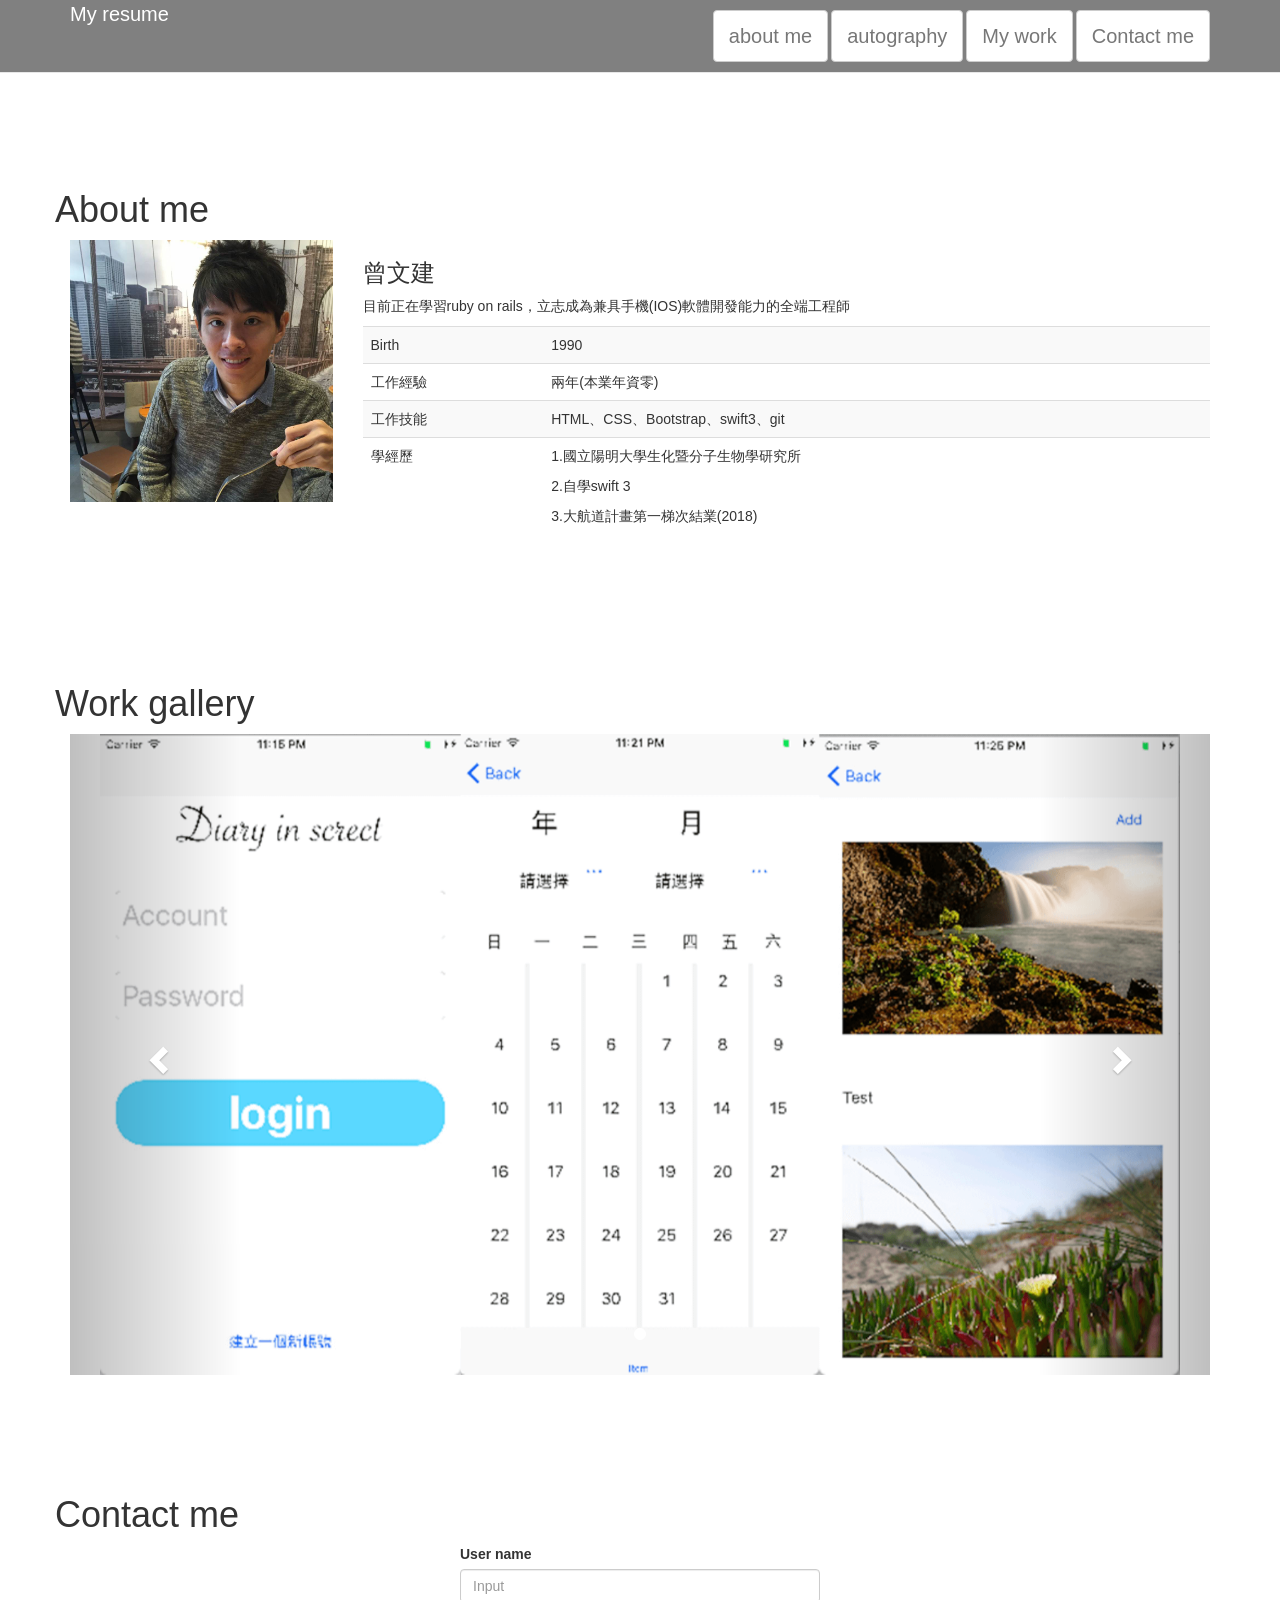
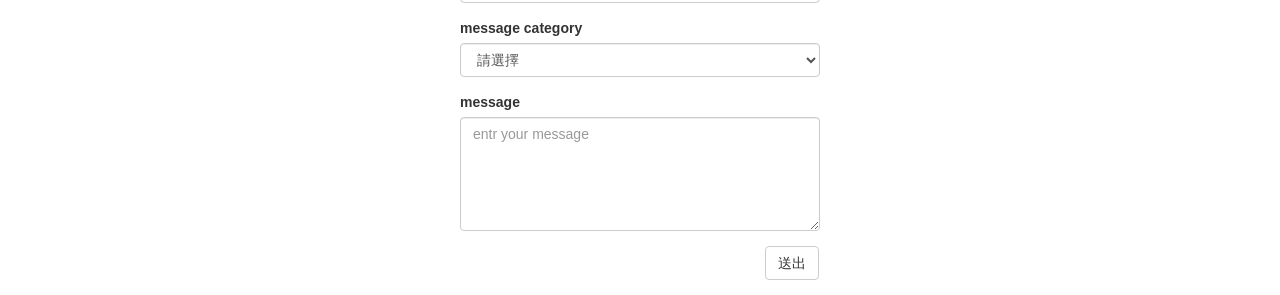
<file: index.html>
<!DOCTYPE html>
<html lang = "zh">
<head>
  <meta charset = "utf-8">
  <meta name = "viewport" content = "width = device-width, initial-scale = 1">
  <link rel="stylesheet" href="css/bootstrap.css" />
  <link href="css/style.css" rel="stylesheet">
  <title>Wen-Jian's Website-bootstrap version</title>
</head>
<body>
  <script src="https://ajax.googleapis.com/ajax/libs/jquery/1.12.4/jquery.min.js"></script>
  <script src="js/bootstrap.min.js"></script>
  <div id = "Nav">
   <nav class="navbar-fixed-top navbar my-nav navbar-default">
      <div class="container">
    <!-- Brand and toggle get grouped for better mobile display -->
        <div class="navbar-header">
          <button type="button" class="navbar-toggle collapsed" data-toggle="collapse" data-target="#bs-example-navbar-collapse-1" aria-expanded="false">
            <span class="sr-only">Toggle navigation</span>
            <span class="icon-bar"></span>
            <span class="icon-bar"></span>
            <span class="icon-bar"></span>
          </button>
          <a class="my-brand" href="#">My resume</a>
        </div>

    <!-- Collect the nav links, forms, and other content for toggling -->
        <div class="collapse navbar-collapse" id="bs-example-navbar-collapse-1">
          <ul class="nav navbar-nav pull-right">
            <li><a class="btn btn-default my-btn" href="#about-me-container" role="button">about me</a></li>
            <li><a class="btn btn-default my-btn" href="#autography" role="button">autography</a></li>
            <li><a class="btn btn-default my-btn" href="#my-work-container" role="button">My work</a></li>
            <li><a class="btn btn-default my-btn" href="#Contact-me" role="button">Contact me</a></li>
          </ul>
        </div><!-- /.navbar-collapse -->
      </div><!-- /.container-fluid -->
  </nav>
  </div>
  <div id = "about-me-container" class = "container">
    <div class = "row">
      <h1>About me</h1>
      <div class = "photo col-xs-12 col-sm-5 col-md-4 col-lg-3">
        <img src = "image/網頁大頭照.jpg" class="img-responsive center-block">
      </div>
      <div class = "brief-intro col-xs-12 col-sm-7 col-md-8 col-lg-9">
        <h3>曾文建</h3>
        <p>目前正在學習ruby on rails，立志成為兼具手機(IOS)軟體開發能力的全端工程師</p>
        <table class="table table-striped table-hover">
          <tr>
            <td>Birth</td>
            <td>1990</td>
          </tr>
          <tr>
            <td>工作經驗</td>
            <td>兩年(本業年資零)</td>
          </tr>
          <tr>
            <td>工作技能</td>
            <td>HTML、CSS、Bootstrap、swift3、git</td>
          </tr>
          <tr>
            <td>學經歷</td>
            <td>
              <p>1.國立陽明大學生化暨分子生物學研究所</p>
              <p>2.自學swift 3</p>
              <p>3.大航道計畫第一梯次結業(2018)</p>
            </td>
          </tr>
        </table>
      </div>
    </div>
  </div>
  <div id = "my-work-container" class = "container">
    <div class =  "row">
      <h1>Work gallery</h1>      
      <div class = "work-gallery col-xs-12 col-sm-12 col-md-12 col-lg-12">
        <div id="work-carousel" class="carousel slide" data-ride="carousel">
          <ol class="carousel-indicators">
            <li data-target="#work-carousel" data-slide-to="0" class="active"></li>
          </ol>
          <div class="carousel-inner" role="listbox">
            <div class = "item active">
              <img src="image/作品.jpg" alt="" class ="img-responsive center-block My-work" >
              <div class = "img-info center-block">
                <h4>IOS 日記APP</h4>
                <p>利用swift 3，結合內建資料庫(core data)框架，提供相片與文字紀錄，讓使用者即時記錄生活美好時刻</p>
              </div>
            </div>
          </div>
          <a class="left carousel-control" href="#work-carousel" role="button" data-slide="prev">
            <span class="glyphicon glyphicon-chevron-left" aria-hidden="true"></span>
            <span class="sr-only">上一張</span>
          </a>
          <a class="right carousel-control" href="#work-carousel" role="button" data-slide="next">
            <span class="glyphicon glyphicon-chevron-right" aria-hidden="true"></span>
            <span class="sr-only">下一張</span>
          </a>
        </div>  
        
      </div>      
    </div>
  </div>
  <div id = "Contact-me" class = "container">
    <div class = "row">
      <h1>Contact me</h1>
      <div class="col-xs-12 col-sm-8 col-sm-offset-2 col-md-6 col-md-offset-3 col-lg-4 col-lg-offset-4">
         <div class = "Contact-form">
         <form action="" class = "form">
            <div class = "form-group">
              <label for="UID">User name</label>
              <input type="text" name = "UID"  class = "form-control" placeholder = "Input">
            </div>
            <div class = "form-group">
              <label for="message-category">message category</label>
              <select name="message-category" class = "form-control">
              <option value="0">請選擇</option>
              <option value="1">面試邀請</option>
              <option value="2">工作訊息</option>
              <option value="3">閒聊</option>
              </select>
            </div>
            <div class = "form-group">
              <label for="message">message</label>
              <textarea name="message" rows="5" class = "form-control" placeholder = "entr your message"></textarea>
            </div>
            <div class="form-group pull-right">
              <div class="col-sm-offset-2 col-sm-10">
                <button type="submit" class="btn btn-default">送出</button>
              </div>
            </div>
      
          </form>
        </div>
      </div>
      
    </div>
  </div>  
</body>
</html>
</file>
<file: css/style.css>
.my-nav{
  background-color:gray;
}
.nav li{
  margin-bottom:10px;
  margin-top:10px;
}
.my-brand{
  color:white;
  font-size:20px;
  padding-top:20px;
  padding-bottom:20px;
 }
.my-brand:hover{
  text-decoration:none;
}
.my-btn{
  font-size:20px;
}
.collapse li{
  margin-left:3px;
  
}
.work-gallery img{
  position:relative;
  
}
.img-info{
  position:absolute;
  top:0;
  left:0;
  background-color:rgba(255,255,255,.8);
  width:100%;
  height:100%;
  opacity:0;
}
.img-info:hover{
  opacity:1;
}
#about-me-container{
  margin-top:100px;
}
#my-work-container{
  margin-top:100px;
}
#Contact-me{
  margin-top:100px;
}
body{
  padding-top: 70px;
}
</file>
